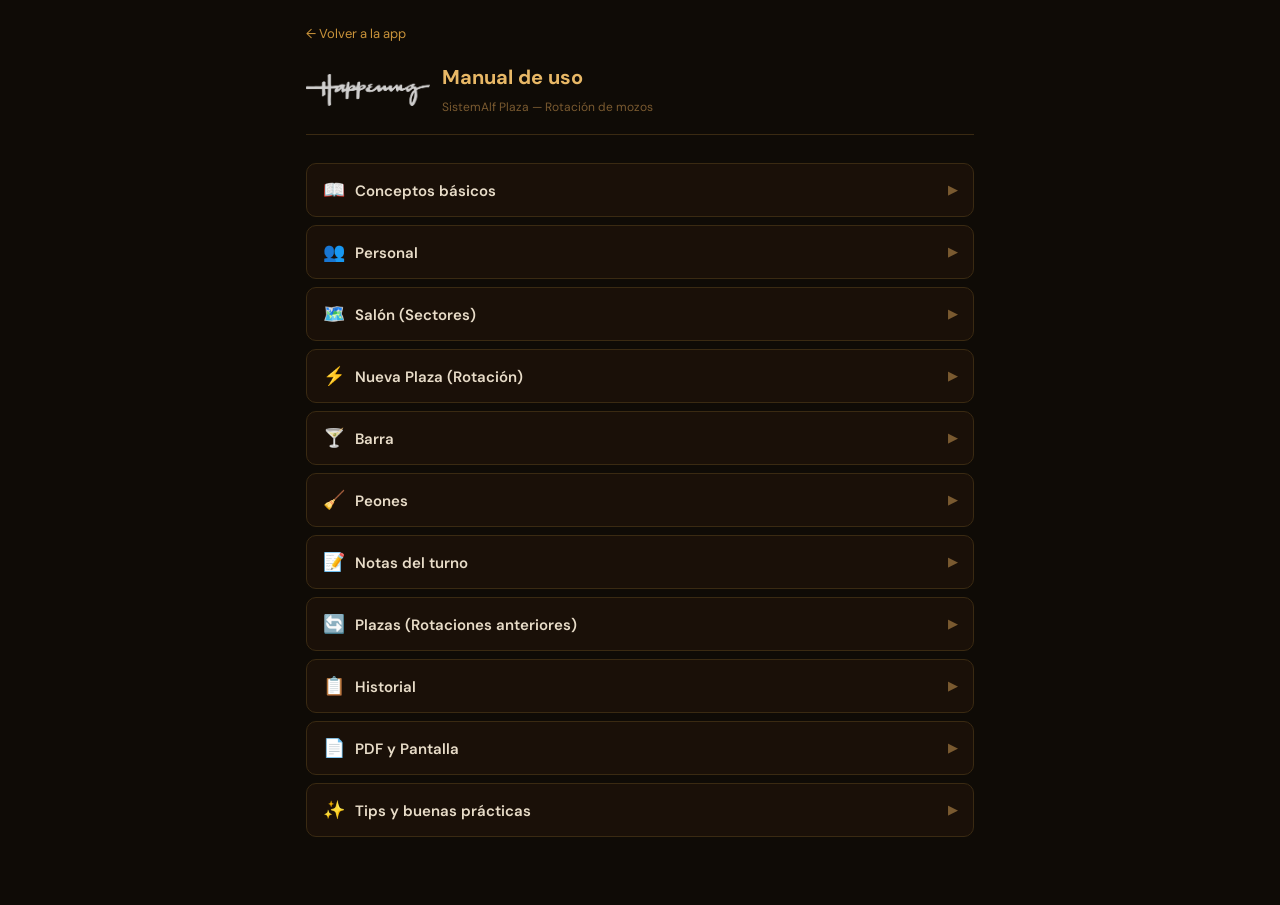
<file: ayuda.html>
<!DOCTYPE html>
<html lang="es">
<head>
  <meta charset="UTF-8" />
  <meta name="viewport" content="width=device-width, initial-scale=1.0" />
  <meta name="theme-color" content="#1a1008" />
  <title>Ayuda — SistemAlf Plaza</title>
  <link href="https://fonts.googleapis.com/css2?family=DM+Sans:wght@300;400;500;600;700&display=swap" rel="stylesheet" />
  <link rel="icon" type="image/png" href="img/Favicon.png" />
  <style>
    :root {
      --bg: #0f0b06;
      --bg2: #1a1008;
      --bg3: #241a0e;
      --text: #e8dcc8;
      --text2: #bfa97a;
      --text3: #7a5a30;
      --gold: #c9933a;
      --gold2: #e8b866;
      --orange: #b05a10;
      --border: #2a1e10;
      --border2: #3a2a12;
    }
    * { margin: 0; padding: 0; box-sizing: border-box; }
    body {
      font-family: 'DM Sans', sans-serif;
      background: var(--bg);
      color: var(--text);
      line-height: 1.6;
      -webkit-font-smoothing: antialiased;
    }
    .container {
      max-width: 700px;
      margin: 0 auto;
      padding: 20px 16px 60px;
    }
    .header {
      display: flex;
      align-items: center;
      gap: 12px;
      margin-bottom: 28px;
      padding-bottom: 16px;
      border-bottom: 1px solid var(--border2);
    }
    .header img { height: 32px; opacity: .8; }
    .header h1 { font-size: 20px; color: var(--gold2); font-weight: 700; }
    .header small { font-size: 12px; color: var(--text3); }
    .back-link {
      display: inline-block;
      margin-bottom: 16px;
      font-size: 13px;
      color: var(--gold);
      text-decoration: none;
    }
    .back-link:hover { text-decoration: underline; }

    .section {
      margin-bottom: 8px;
    }
    .section-btn {
      width: 100%;
      display: flex;
      align-items: center;
      justify-content: space-between;
      padding: 14px 16px;
      background: var(--bg2);
      border: 1px solid var(--border2);
      border-radius: 10px;
      color: var(--text);
      font-family: 'DM Sans', sans-serif;
      font-size: 15px;
      font-weight: 600;
      cursor: pointer;
      transition: background .15s;
    }
    .section-btn:hover { background: var(--bg3); }
    .section-btn .icon { font-size: 18px; margin-right: 10px; }
    .section-btn .arrow {
      font-size: 12px;
      color: var(--text3);
      transition: transform .2s;
    }
    .section.open .section-btn {
      border-radius: 10px 10px 0 0;
      border-bottom-color: transparent;
      background: var(--bg3);
    }
    .section.open .arrow { transform: rotate(90deg); }
    .section-body {
      display: none;
      padding: 16px;
      background: var(--bg2);
      border: 1px solid var(--border2);
      border-top: none;
      border-radius: 0 0 10px 10px;
    }
    .section.open .section-body { display: block; }

    .step {
      display: flex;
      gap: 12px;
      margin-bottom: 14px;
      align-items: flex-start;
    }
    .step:last-child { margin-bottom: 0; }
    .step-num {
      min-width: 26px;
      height: 26px;
      background: rgba(201,147,58,.15);
      border: 1px solid var(--gold);
      border-radius: 50%;
      display: flex;
      align-items: center;
      justify-content: center;
      font-size: 12px;
      font-weight: 700;
      color: var(--gold2);
      flex-shrink: 0;
      margin-top: 2px;
    }
    .step-text { font-size: 14px; color: var(--text); }
    .step-text strong { color: var(--gold2); font-weight: 600; }
    .step-text .subtle { color: var(--text3); font-size: 12px; }

    .tip {
      background: rgba(60,120,150,.1);
      border: 1px solid rgba(90,143,160,.3);
      border-radius: 8px;
      padding: 10px 14px;
      font-size: 13px;
      color: #90cfe0;
      margin-top: 12px;
    }
    .tip::before { content: "💡 "; }

    .warn {
      background: rgba(176,90,16,.1);
      border: 1px solid rgba(176,90,16,.3);
      border-radius: 8px;
      padding: 10px 14px;
      font-size: 13px;
      color: #f0a060;
      margin-top: 12px;
    }
    .warn::before { content: "⚠️ "; }

    .divider {
      height: 1px;
      background: var(--border2);
      margin: 12px 0;
    }

    h3 {
      font-size: 14px;
      color: var(--gold2);
      margin-bottom: 10px;
      font-weight: 600;
    }
    p { font-size: 14px; margin-bottom: 10px; }
    p:last-child { margin-bottom: 0; }
  </style>
</head>
<body>
<div class="container">
  <a class="back-link" href="javascript:history.back()">← Volver a la app</a>
  <div class="header">
    <img src="img/Logo.png" alt="Logo" />
    <div>
      <h1>Manual de uso</h1>
      <small>SistemAlf Plaza — Rotación de mozos</small>
    </div>
  </div>

  <!-- CONCEPTOS -->
  <div class="section">
    <button class="section-btn" onclick="toggle(this)">
      <span><span class="icon">📖</span>Conceptos básicos</span>
      <span class="arrow">▶</span>
    </button>
    <div class="section-body">
      <div class="step">
        <div class="step-num">1</div>
        <div class="step-text">Cada restaurante tiene <strong style="color: white !important;">dos turnos</strong>: Mañana y Noche. Cada uno con su propio link.</div>
      </div>
      <div class="step">
        <div class="step-num">2</div>
        <div class="step-text">Los <strong>Mozos</strong> y las <strong>Plazas</strong> son compartidos entre ambos turnos.</div>
      </div>
      <div class="step">
        <div class="step-num">3</div>
        <div class="step-text">La <strong>Rotación</strong> y el <strong>Historial</strong> son independientes por turno.</div>
      </div>
      <div class="step">
        <div class="step-num">4</div>
        <div class="step-text">Los mozos y plazas <strong>Activos</strong> también son independientes por turno: activar o desactivar un mozo en Mañana no afecta al turno Noche.</div>
      </div>
      <div class="step">
        <div class="step-num">5</div>
        <div class="step-text">Una <strong>Plaza</strong> es un sub sector dentro de un sector. Cada plaza se asigna a un mozo.</div>
      </div>
      <div class="step">
        <div class="step-num">6</div>
        <div class="step-text">Un mozo puede tener una <strong>plaza fija</strong> (📌): siempre se asigna automáticamente a esa plaza antes de distribuir el resto.</div>
      </div>
      <div class="step">
        <div class="step-num">7</div>
        <div class="step-text">Un mozo puede ser marcado como <strong style="color:#f08070 !important">Largo</strong> (<strong style="color:#f08070 !important">L</strong>): la rotación automática los distribuye en sectores distintos para que nunca queden juntos.</div>
      </div>
      <div class="step">
        <div class="step-num">8</div>
        <div class="step-text">Cada turno tiene un <strong style="color: white !important;">color distintivo</strong>: Mañana usa tonos <strong>dorados</strong> y Noche tonos <strong style="color: #90cfe0 !important;">azules</strong>, para evitar confusiones.</div>
      </div>
      <div class="tip">Usar el link del turno correspondiente directamente. No es necesario pasar por la pantalla de selección.</div>
    </div>
  </div>

  <!-- PERSONAL -->
  <div class="section">
    <button class="section-btn" onclick="toggle(this)">
      <span><span class="icon">👥</span>Personal</span>
      <span class="arrow">▶</span>
    </button>
    <div class="section-body">
      <h3>Agregar un mozo</h3>
      <div class="step">
        <div class="step-num">1</div>
        <div class="step-text">Ir a la pestaña <strong>Personal</strong>.</div>
      </div>
      <div class="step">
        <div class="step-num">2</div>
        <div class="step-text">Escribir el nombre en el campo y tocar <strong>+ Agregar</strong>.</div>
      </div>

      <div class="divider"></div>
      <h3>Activar / desactivar</h3>
      <p>Cada mozo tiene un <strong>switch</strong> para activar o desactivar. Solo los mozos activos participan de la rotación. El estado es independiente por turno.</p>

      <div class="divider"></div>
      <h3>Editar nombre</h3>
      <p>Mantener presionado sobre el mozo (press largo) para abrir el editor de nombre.</p>

      <div class="divider"></div>
      <h3>Restricciones</h3>
      <div class="step">
        <div class="step-num">1</div>
        <div class="step-text">Tocar el botón <strong>🚫</strong> junto al mozo.</div>
      </div>
      <div class="step">
        <div class="step-num">2</div>
        <div class="step-text">Marcar las plazas donde ese mozo <strong style="color: white !important;">no puede</strong> ser asignado (por limitaciones físicas, preferencias, etc.).</div>
      </div>
      <div class="tip">Las restricciones se respetan en la rotación automática. En la asignación manual, el mozo restringido aparece marcado pero se puede asignar como <strong  style="color: #90cfe0 !important;">excepción puntual</strong> confirmando en el popup. La restricción no se elimina.</div>
      <div class="tip">Las restricciones son <strong style="color: #90cfe0 !important;">independientes por turno</strong>: lo que se agrega o quita en el turno mañana no afecta al turno noche, y viceversa. Las restricciones cargadas antes de esta separación se ven en ambos turnos hasta que cada encargado las modifique en el suyo.</div>

      <div class="divider"></div>
      <h3>Eliminar un mozo</h3>
      <p>El borrado de mozos requiere autorización de <strong>SistemAlf</strong> para evitar errores involuntarios que afecten el historial.</p>
      <div class="warn">Eliminar un mozo no borra su historial. Los registros anteriores se mantienen.</div>

      <div class="divider"></div>
      <h3>Plaza fija</h3>
      <div class="step">
        <div class="step-num">1</div>
        <div class="step-text">Tocar el botón <strong>📌</strong> junto al mozo.</div>
      </div>
      <div class="step">
        <div class="step-num">2</div>
        <div class="step-text">Elegir la plaza donde el mozo va <strong style="color: white !important;">siempre</strong>.</div>
      </div>
      <div class="step">
        <div class="step-num">3</div>
        <div class="step-text">Al generar la rotación, ese mozo se asigna automáticamente a su plaza fija antes de distribuir el resto.</div>
      </div>
      <div class="tip">Para quitar la plaza fija, tocar la <strong>×</strong> en la etiqueta 📌 del mozo.</div>
      <div class="warn">Si la plaza fija coincide con una restricción del mismo mozo, la restricción tiene prioridad y la plaza fija no se asigna.</div>

      <div class="divider"></div>
      <h3>Largos</h3>
      <div class="step">
        <div class="step-num">1</div>
        <div class="step-text">Tocar el botón <strong style="color:#f08070 !important">L</strong> junto al mozo para marcarlo como <strong style="color:#f08070 !important">Largo</strong>.</div>
      </div>
      <div class="step">
        <div class="step-num">2</div>
        <div class="step-text">Los mozos marcados como Largo se <strong style="color: white !important;">distribuyen en sectores distintos</strong> durante la rotación automática: nunca quedarán dos Largos en el mismo sector.</div>
      </div>
      <div class="step">
        <div class="step-num">3</div>
        <div class="step-text">Para quitar la marca, tocar la <strong>×</strong> en la etiqueta <strong style="color:#f08070 !important">L Largo</strong> o volver a tocar el botón <strong style="color:#f08070 !important">L</strong>.</div>
      </div>
      <div class="tip">Los Largos se asignan después de las plazas fijas (📌) y antes del resto. Respetan restricciones (🚫) y asignaciones manuales previas.</div>

      <div class="divider"></div>
      <h3>Mozos de barra</h3>
      <p>Agregar y gestionar de la misma forma que los mozos de salón, pero en la sección <strong>Mozos de Barra</strong> dentro de la misma pestaña.</p>

      <div class="divider"></div>
      <h3>Chips de navegación</h3>
      <p class="step-text">En la parte superior de la pestaña se muestran chips con <strong>Total mozos</strong>, <strong>Mozos activos</strong>, <strong>Plazas activas</strong> y <strong>⚡ Nueva Plaza</strong>. Tocar <strong>Plazas activas</strong> para ir a Salón o <strong>⚡ Nueva Plaza</strong> para ir a la operación.</p>
    </div>
  </div>

  <!-- SALON -->
  <div class="section">
    <button class="section-btn" onclick="toggle(this)">
      <span><span class="icon">🗺️</span>Salón (Sectores)</span>
      <span class="arrow">▶</span>
    </button>
    <div class="section-body">
      <h3>Crear un sector</h3>
      <div class="step">
        <div class="step-num">1</div>
        <div class="step-text">Ir a la pestaña <strong>Salón</strong>.</div>
      </div>
      <div class="step">
        <div class="step-num">2</div>
        <div class="step-text">Escribir el nombre del sector (ej: "Salón 1", "Terraza") y tocar <strong>+ Agregar</strong>.</div>
      </div>

      <div class="divider"></div>
      <h3>Agregar plazas (sub sectores)</h3>
      <div class="step">
        <div class="step-num">1</div>
        <div class="step-text">Dentro de cada sector, usar el campo para agregar plazas.</div>
      </div>
      <div class="step">
        <div class="step-num">2</div>
        <div class="step-text">Cada plaza representa un puesto a asignar a un mozo.</div>
      </div>
      <div class="tip">Máximo 12 plazas por sector.</div>

      <div class="divider"></div>
      <h3>Activar / desactivar</h3>
      <p>Tanto sectores como plazas tienen un <strong>switch</strong> para activar o desactivar. Solo las plazas activas participan de la rotación. El estado es independiente por turno.</p>

      <div class="divider"></div>
      <h3>Orden de los sectores</h3>
      <p>El orden en que aparecen los sectores define la <strong>secuencia de rotación</strong>. Arrastrar con el ícono <strong>⠿</strong> para reordenar.</p>
      <div class="warn">El orden es importante: la rotación avanza al siguiente sector (o grupo) en la lista.</div>

      <div class="divider"></div>
      <h3>Grupos de sectores</h3>
      <p>Asignar el mismo <strong>grupo</strong> a varios sectores para que la rotación los trate como una sola unidad.</p>
      <div class="step">
        <div class="step-num">1</div>
        <div class="step-text">En la configuración de cada sector, seleccionar un grupo existente o crear uno nuevo.</div>
      </div>
      <div class="step">
        <div class="step-num">2</div>
        <div class="step-text">Todos los sectores con el mismo grupo funcionan como un solo sector para el avance y la regla de "no repetir".</div>
      </div>
      <div class="tip">Útil para sectores grandes divididos en partes (ej: Deck A, Deck B, Deck C con grupo "Deck"). Visualmente son 3 sectores, pero la rotación los trata como uno.</div>

      <div class="divider"></div>
      <h3>Evitar repetir sector</h3>
      <p>Si un sector tiene activada esta opción, la rotación intentar no asignar al mismo mozo en el mismo sector (o grupo) dos veces seguidas.</p>

      <div class="divider"></div>
      <h3>Notas del turno</h3>
      <p class="step-text">En la parte inferior de la pestaña Salón hay un <strong style="color: white !important;">switch</strong> para activar o desactivar la sección de <strong>Notas del turno</strong>. Útil para restaurantes que no necesitan esta funcionalidad.</p>
      <div class="tip">La configuración se aplica a nivel del restaurante y afecta a ambos turnos.</div>

      <div class="divider"></div>
      <h3>Chips de navegación</h3>
      <p class="step-text">En la parte superior se muestran chips con <strong>Mozos activos</strong>, <strong>Plazas activas</strong> y <strong>⚡ Nueva Plaza</strong>. Tocar <strong>Mozos activos</strong> para ir a Personal o <strong>⚡ Nueva Plaza</strong> para ir a esa sección.</p>

      <div class="divider"></div>
      <h3>Editar y eliminar</h3>
      <p>Tocar ✏️ para editar nombre. El borrado de sectores y plazas requiere autorización de <strong>SistemAlf</strong> para evitar errores involuntarios que afecten el historial de rotaciones.</p>
    </div>
  </div>

  <!-- ROTACION -->
  <div class="section">
    <button class="section-btn" onclick="toggle(this)">
      <span><span class="icon">⚡</span>Nueva Plaza (Rotación)</span>
      <span class="arrow">▶</span>
    </button>
    <div class="section-body">
      <h3>Generar una plaza</h3>
      <div class="warn">El botón <strong>⚡ Generar Plaza</strong> solo está disponible dentro del horario del turno: <strong>mañana de 08:00 a 17:00</strong>, <strong>noche de 17:00 a 02:00</strong>. Fuera de ese rango el botón se oculta para evitar generar la plaza en el turno equivocado.</div>
      <div class="step">
        <div class="step-num">1</div>
        <div class="step-text">Ir a la pestaña <strong>Nueva Plaza</strong>.</div>
      </div>
      <div class="step">
        <div class="step-num">2</div>
        <div class="step-text">Verificar que el aviso diga <strong>"Listo para rotar"</strong>. Esto indica que la cantidad de mozos activos coincide con la de plazas.</div>
      </div>
      <div class="step">
        <div class="step-num">3</div>
        <div class="step-text">Tocar <strong>⚡ Generar Plaza</strong>. El sistema asigna automáticamente cada mozo a una plaza.</div>
      </div>
      <div class="step">
        <div class="step-num">4</div>
        <div class="step-text">Revisar la asignación. Aparece un <strong style="color: white !important;">banner amarillo</strong> en la parte inferior.</div>
      </div>
      <div class="step">
        <div class="step-num">5</div>
        <div class="step-text">Si la asignación es correcta, tocar <strong>Confirmar</strong> en el banner. Si no, modificar manualmente antes de confirmar.</div>
      </div>

      <div class="divider"></div>
      <h3>Asignar manualmente antes de rotar</h3>
      <p>Para forzar a un mozo en una plaza específica (situación especial), asignar <strong>antes</strong> de generar la plaza. La rotación respeta las asignaciones previas y distribuir el resto.</p>
      <div class="step">
        <div class="step-num">1</div>
        <div class="step-text">Tocar una plaza vacía en el mapa de sectores.</div>
      </div>
      <div class="step">
        <div class="step-num">2</div>
        <div class="step-text">Elegir el mozo en el popup.</div>
      </div>
      <div class="step">
        <div class="step-num">3</div>
        <div class="step-text">Luego tocar <strong>⚡ Generar Plaza</strong>. Las plazas pre-asignadas no se modifican.</div>
      </div>

      <div class="divider"></div>
      <h3>Comentarios por plaza</h3>
      <div class="step">
        <div class="step-num">1</div>
        <div class="step-text">Tocar una plaza <strong style="color: white !important;">ya asignada</strong> para abrir el popup de comentario.</div>
      </div>
      <div class="step">
        <div class="step-num">2</div>
        <div class="step-text">Escribir un comentario (ej: "asiste a mesa 12") y tocar <strong>Guardar</strong>.</div>
      </div>
      <div class="step">
        <div class="step-num">3</div>
        <div class="step-text">El comentario aparece con 💬 en la grilla, en la vista <strong>Pantalla</strong> y en <strong>Plazas</strong>.</div>
      </div>
      <div class="tip">Los comentarios se guardan en el historial junto con la rotación al confirmar.</div>

      <div class="divider"></div>
      <h3>Modificar después de generar</h3>
      <p>Mientras el banner esté visible (antes de confirmar), tocar cualquier plaza para liberar o reasignar.</p>

      <div class="divider"></div>
      <h3>Editar una formación confirmada</h3>
      <div class="step">
        <div class="step-num">1</div>
        <div class="step-text">Después de confirmar aparecen tres botones: <strong>Editar</strong>, <strong>PDF</strong> y <strong>Pantalla</strong>.</div>
      </div>
      <div class="step">
        <div class="step-num">2</div>
        <div class="step-text">Tocar <strong>Editar</strong> para desbloquear la formación.</div>
      </div>
      <div class="step">
        <div class="step-num">3</div>
        <div class="step-text">Realizar los cambios y volver a tocar <strong>Confirmar</strong>. El historial se actualiza con la nueva formación.</div>
      </div>
      <div class="tip">Si se refresca la página, los botones se mantienen disponibles hasta las <strong style="color: white !important;">17:00</strong> (turno Mañana) o las <strong style="color: white !important;">02:00</strong> del día siguiente (turno Noche).</div>

      <div class="divider"></div>
      <h3>Liberar todo</h3>
      <p class="step-text">El botón <strong>🔓 Liberar todo</strong> vacía todas las plazas. Está siempre disponible.</p>

      <div class="divider"></div>
      <h3>Lógica de la rotación</h3>
      <p>El sistema busca que cada mozo <strong>avance al siguiente sector</strong> (o grupo) en el orden configurado. Además considera:</p>
      <div class="step">
        <div class="step-num">•</div>
        <div class="step-text">Cantidad de veces que cada mozo estuvo en cada plaza (para equilibrar).</div>
      </div>
      <div class="step">
        <div class="step-num">•</div>
        <div class="step-text">La opción "evitar repetir sector" si está activada.</div>
      </div>
      <div class="step">
        <div class="step-num">•</div>
        <div class="step-text">Las restricciones de cada mozo.</div>
      </div>
      <div class="step">
        <div class="step-num">•</div>
        <div class="step-text">Las asignaciones manuales previas.</div>
      </div>
      <div class="step">
        <div class="step-num">•</div>
        <div class="step-text">Las <strong>plazas fijas</strong> (📌): se asignan primero, antes de distribuir el resto.</div>
      </div>
      <div class="step">
        <div class="step-num">•</div>
        <div class="step-text">Los <strong style="color:#f08070 !important">Largos</strong> (L): se distribuyen uno por sector, después de las plazas fijas y antes del resto.</div>
      </div>
      <div class="step">
        <div class="step-num">•</div>
        <div class="step-text">Los grupos de sectores (sectores agrupados se tratan como uno).</div>
      </div>
      <div class="step">
        <div class="step-num">•</div>
        <div class="step-text"><strong>Domingos (turno Mañana):</strong> se evita asignar a cada mozo la misma plaza que tuvo el domingo anterior.</div>
      </div>
      <div class="step">
        <div class="step-num">•</div>
        <div class="step-text"><strong>No repetir plaza del día anterior:</strong> el sistema penaliza fuertemente asignar a un mozo la misma plaza exacta que tuvo en el turno anterior del mismo tipo (Mañana o Noche).</div>
      </div>

      <div class="divider"></div>
      <h3>Badge de repetición ↩</h3>
      <p>Si un mozo queda asignado a la misma plaza que tuvo ayer en el mismo turno, aparece un badge naranja <strong style="background:#c97c20;color:#fff;font-size:11px;padding:1px 5px;border-radius:3px">↩</strong> junto a su nombre.</p>
      <div class="tip">Usarlo como guía para hacer ajustes manuales: mover los mozos marcados hasta que no quede ningún ↩ visible.</div>
    </div>
  </div>

  <!-- BARRA -->
  <div class="section">
    <button class="section-btn" onclick="toggle(this)">
      <span><span class="icon">🍸</span>Barra</span>
      <span class="arrow">▶</span>
    </button>
    <div class="section-body">
      <p>La barra funciona de forma independiente a los sectores de salón.</p>

      <div class="divider"></div>
      <h3>Sectores de barra</h3>
      <div class="step">
        <div class="step-num">1</div>
        <div class="step-text">En la pestaña <strong>Barra</strong>, agregar sectores de barra (ej: "Barra principal", "Barra terraza").</div>
      </div>
      <div class="step">
        <div class="step-num">2</div>
        <div class="step-text">Asignar mozos de barra tocando cada sector.</div>
      </div>

      <div class="divider"></div>
      <h3>Mozos de barra</h3>
      <p class="step-text">Agregar desde la pestaña <strong>Personal</strong>, en la sección <strong>Mozos de Barra</strong>. Funcionan igual que los mozos de salón pero se asignan solo a sectores de barra.</p>

      <div class="tip">La barra no participa de la rotación automática. Se asigna siempre de forma manual.</div>
      <div class="warn">Al confirmar la formación, las asignaciones de barra quedan <strong style="color: white !important;">bloqueadas</strong> junto con las de mozos y peones.</div>
    </div>
  </div>

  <!-- PEONES -->
  <div class="section">
    <button class="section-btn" onclick="toggle(this)">
      <span><span class="icon">🧹</span>Peones</span>
      <span class="arrow">▶</span>
    </button>
    <div class="section-body">
      <p>Los peones son el personal de limpieza. Funcionan de forma independiente a los mozos y a la barra.</p>

      <div class="divider"></div>
      <h3>Sectores de peones</h3>
      <div class="step">
        <div class="step-num">1</div>
        <div class="step-text">En la pestaña <strong>Peones</strong>, agregar sectores (ej: "Salón", "Depósito", "Bacha").</div>
      </div>
      <div class="step">
        <div class="step-num">2</div>
        <div class="step-text">Cada sector puede tener <strong style="color: white !important;">más de un peón</strong> asignado al mismo tiempo.</div>
      </div>

      <div class="divider"></div>
      <h3>Asignar peones</h3>
      <div class="step">
        <div class="step-num">1</div>
        <div class="step-text">En la grilla de operación, tocar <strong>+ asignar peón</strong> dentro del sector deseado.</div>
      </div>
      <div class="step">
        <div class="step-num">2</div>
        <div class="step-text">Elegir el peón en el popup. Se pueden agregar varios al mismo sector.</div>
      </div>

      <div class="divider"></div>
      <h3>Personal de peones</h3>
      <p class="step-text">Agregar y gestionar desde la pestaña <strong>Personal</strong>, en la sección <strong>Peones</strong>. Funcionan igual que los mozos: activar, desactivar, editar y eliminar.</p>

      <div class="tip">Los peones no participan de la rotación automática. Se asignan siempre de forma manual.</div>
      <div class="warn">Al confirmar la formación, las asignaciones de peones quedan <strong style="color: white !important;">bloqueadas</strong> junto con las de barra y mozos.</div>
    </div>
  </div>

  <!-- NOTAS DEL TURNO -->
  <div class="section">
    <button class="section-btn" onclick="toggle(this)">
      <span><span class="icon">📝</span>Notas del turno</span>
      <span class="arrow">▶</span>
    </button>
    <div class="section-body">
      <p>Debajo de la grilla de operación hay cuatro campos de texto libre para registrar información del turno. Se pueden <strong style="color: white !important;">desactivar</strong> desde el switch en la pestaña <strong>Salón</strong>.</p>
      <div class="step">
        <div class="step-num">•</div>
        <div class="step-text"><strong>Pesca:</strong> información sobre la pesca del día.</div>
      </div>
      <div class="step">
        <div class="step-num">•</div>
        <div class="step-text"><strong>Dólar:</strong> cotización del día (se formatea automáticamente con el signo $).</div>
      </div>
      <div class="step">
        <div class="step-num">•</div>
        <div class="step-text"><strong>Sugerencia:</strong> sugerencia del chef o del día.</div>
      </div>
      <div class="step">
        <div class="step-num">•</div>
        <div class="step-text"><strong>Faltantes:</strong> productos o insumos que faltan.</div>
      </div>

      <div class="divider"></div>
      <h3>Guardado automático</h3>
      <p>Las notas se guardan <strong style="color: white !important;">automáticamente</strong> mientras se escriben y se sincronizan en tiempo real entre dispositivos.</p>

      <div class="divider"></div>
      <h3>En la rotación</h3>
      <div class="step">
        <div class="step-num">•</div>
        <div class="step-text">Al <strong>confirmar</strong> la formación, las notas se guardan junto con la rotación.</div>
      </div>
      <div class="step">
        <div class="step-num">•</div>
        <div class="step-text">Se muestran en la vista <strong>Pantalla</strong> y en la sección <strong>Plazas</strong>.</div>
      </div>
      <div class="step">
        <div class="step-num">•</div>
        <div class="step-text">Al <strong>Liberar todo</strong>, las notas se <strong style="color: white !important;">borran</strong> para el próximo turno.</div>
      </div>

      <div class="warn">Los campos de notas se bloquean al confirmar la formación. Usar <strong>Editar</strong> para modificarlos.</div>
    </div>
  </div>

  <!-- PLAZAS (ROTACIONES) -->
  <div class="section">
    <button class="section-btn" onclick="toggle(this)">
      <span><span class="icon">🔄</span>Plazas (Rotaciones anteriores)</span>
      <span class="arrow">▶</span>
    </button>
    <div class="section-body">
      <p>Mostrar las rotaciones confirmadas en formato de <strong>tarjetas visuales</strong>.</p>
      <div class="step">
        <div class="step-num">1</div>
        <div class="step-text">Cada tarjeta muestra una rotación completa: fecha, hora y la asignación de cada mozo por sector.</div>
      </div>
      <div class="step">
        <div class="step-num">2</div>
        <div class="step-text">Usar los botones <strong>← Anterior</strong> y <strong>Siguiente →</strong> para navegar entre rotaciones.</div>
      </div>
      <div class="step">
        <div class="step-num">3</div>
        <div class="step-text">La primera tarjeta siempre es la <strong>última rotación</strong> (la más reciente).</div>
      </div>
      <div class="step">
        <div class="step-num">4</div>
        <div class="step-text">Cada tarjeta incluye las asignaciones de <strong>barra</strong> y <strong>peones</strong> debajo de los sectores de salón.</div>
      </div>
      <div class="step">
        <div class="step-num">5</div>
        <div class="step-text">Si la rotación tenía <strong>notas del turno</strong>, se muestran al pie de la tarjeta.</div>
      </div>
      <div class="step">
        <div class="step-num">6</div>
        <div class="step-text">Si alguna plaza tenía un <strong>comentario</strong> (💬), se muestra debajo del nombre del mozo.</div>
      </div>
    </div>
  </div>

  <!-- HISTORIAL -->
  <div class="section">
    <button class="section-btn" onclick="toggle(this)">
      <span><span class="icon">📋</span>Historial</span>
      <span class="arrow">▶</span>
    </button>
    <div class="section-body">
      <h3>Resumen por mozo</h3>
      <p>Tabla que muestra cuántas veces estuvo cada mozo en cada plaza. Útil para verificar que la distribución sea equitativa.</p>

      <div class="divider"></div>
      <h3>Filtros</h3>
      <div class="step">
        <div class="step-num">1</div>
        <div class="step-text"><strong>Filtro por mozo:</strong> seleccionar un mozo para ver solo sus registros.</div>
      </div>
      <div class="step">
        <div class="step-num">2</div>
        <div class="step-text"><strong>Filtro por fecha:</strong> seleccionar una fecha para ver solo ese día.</div>
      </div>
      <div class="step">
        <div class="step-num">3</div>
        <div class="step-text">Tocar <strong>✕ Limpiar</strong> para quitar los filtros.</div>
      </div>

      <div class="divider"></div>
      <h3>Registros</h3>
      <p>Lista detallada de cada asignación: hora, fecha, mozo, sector y plaza. El número <strong>#</strong> indica cuántas veces ese mozo estuvo en esa plaza en total.</p>
    </div>
  </div>

  <!-- PDF Y PANTALLA -->
  <div class="section">
    <button class="section-btn" onclick="toggle(this)">
      <span><span class="icon">📄</span>PDF y Pantalla</span>
      <span class="arrow">▶</span>
    </button>
    <div class="section-body">
      <h3>Descargar PDF</h3>
      <p>Después de confirmar una rotación, tocar el botón <strong>PDF</strong> para generar un documento con la formación actual. Útil para imprimir o compartir.</p>
      <div class="tip">El PDF se compacta en <strong style="color: white !important;">una sola hoja A4</strong>. Las plazas vacías y el personal sin asignar no se incluyen.</div>

      <div class="divider"></div>
      <h3>Ver en pantalla</h3>
      <p>Tocar el botón <strong>Pantalla</strong> para abrir una vista a pantalla completa con la formación. Incluye mozos, barra, peones y notas del turno. Ideal para mostrar en un monitor o TV del restaurante.</p>
      <div class="tip">Tocar "✕ Salir" abajo a la derecha para volver a la app.</div>
    </div>
  </div>

  <!-- TIPS -->
  <div class="section">
    <button class="section-btn" onclick="toggle(this)">
      <span><span class="icon">✨</span>Tips y buenas prácticas</span>
      <span class="arrow">▶</span>
    </button>
    <div class="section-body">
      <div class="step">
        <div class="step-num">1</div>
        <div class="step-text">Mantener la <strong style="color: white !important;">misma cantidad</strong> de mozos activos que plazas activas para que la rotación funcione sin problemas.</div>
      </div>
      <div class="step">
        <div class="step-num">2</div>
        <div class="step-text">Si un mozo no viene, <strong style="color: white !important;">desactivar</strong> en vez de eliminar. Así se conserva su historial.</div>
      </div>
      <div class="step">
        <div class="step-num">3</div>
        <div class="step-text">Usar las <strong style="color: white !important;">restricciones</strong> para evitar que el sistema asigne a un mozo donde no corresponde.</div>
      </div>
      <div class="step">
        <div class="step-num">4</div>
        <div class="step-text">Para forzar una posición, <strong style="color: white !important;">asignar manualmente antes de generar la plaza</strong>. La rotación respeta esas asignaciones.</div>
      </div>
      <div class="step">
        <div class="step-num">5</div>
        <div class="step-text">Revisar el <strong>RESUMEN POR MOZO</strong> periódicamente para verificar que la distribución sea justa.</div>
      </div>
      <div class="step">
        <div class="step-num">6</div>
        <div class="step-text">El <strong style="color: white !important;">orden de los sectores</strong> en la pestaña <strong>Salón</strong> definir hacia dónde avanza la rotación. Configurar una vez y no modificar seguido.</div>
      </div>
      <div class="step">
        <div class="step-num">7</div>
        <div class="step-text">Usar <strong>Grupos</strong> para unificar sectores grandes divididos en partes. La rotación los trata como un solo sector.</div>
      </div>
      <div class="step">
        <div class="step-num">8</div>
        <div class="step-text">Si un mozo va <strong style="color: white !important;">siempre al mismo lugar</strong>, usar <strong>Plaza fija</strong> (📌) en vez de asignar manualmente cada vez.</div>
      </div>
    </div>
  </div>

</div>

<script>
function toggle(btn) {
  btn.closest('.section').classList.toggle('open');
}
</script>
</body>
</html>
</file>
